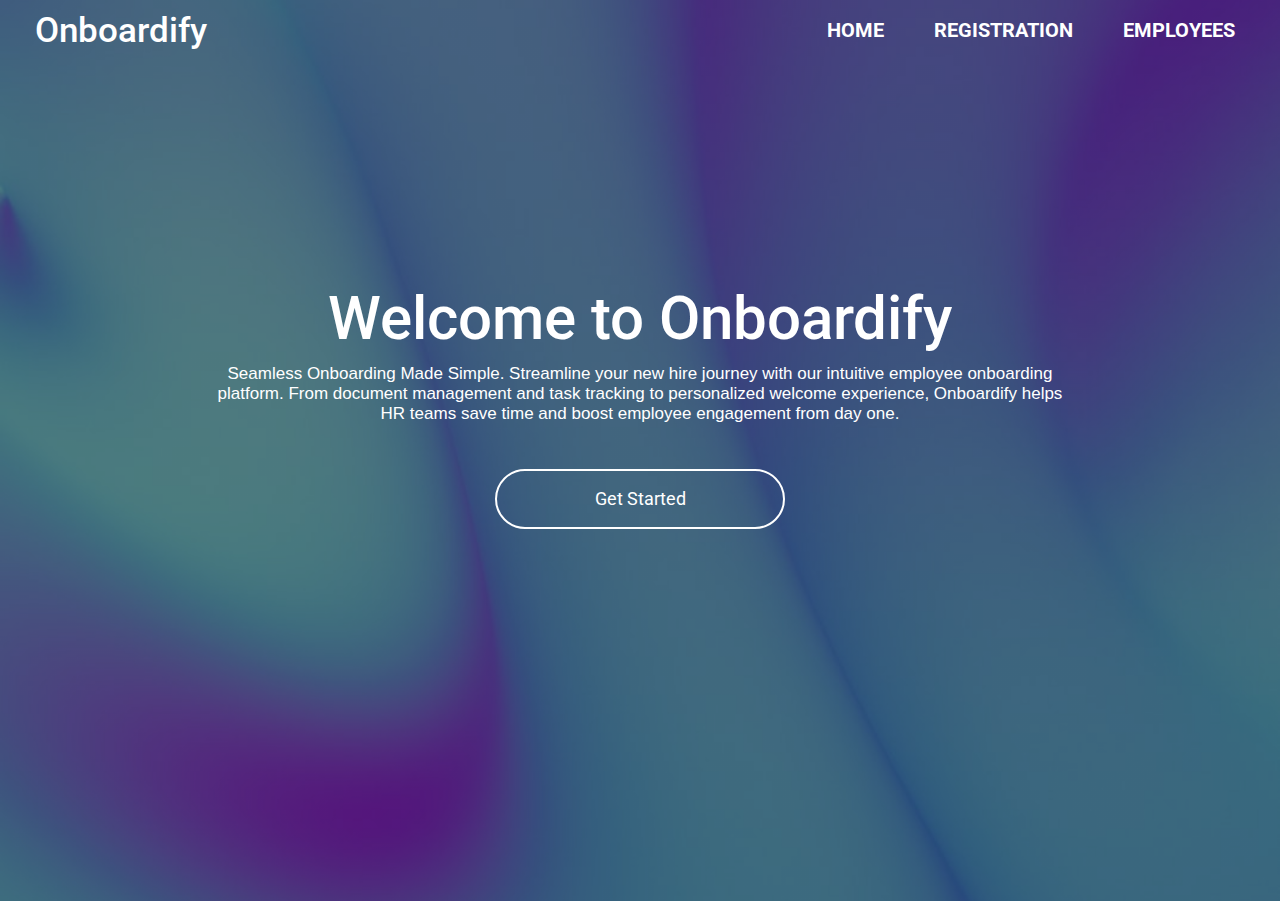
<file: index.html>
<!DOCTYPE html>
<html lang="en">
<head>
    <meta charset="UTF-8">
    <meta name="viewport" content="width=device-width, initial-scale=1.0">
    <title>Home Page</title>
    <link rel="stylesheet" href="index.css">
</head>
<body>
    <div class="main">
        <div class="navbar">
            <div class="icon">
                <h2 class="logo">Onboardify</h2>
            </div>

            <div class="menu">
                <ul>
                    <li><a href="index.html">HOME</a></li>
                    <li><a href="registration.html">REGISTRATION</a></li>
                    <li><a href="employees.php">EMPLOYEES</a></li>
                </ul>
            </div>
              
        </div>
        <div class="content">
            <div class="heading">
                <h3>Welcome to Onboardify</h3>
                <p class="overview">Seamless Onboarding Made Simple. Streamline your new hire journey with our intuitive employee
                    onboarding platform. From document management and task tracking to personalized welcome
                    experience, Onboardify helps HR teams save time and boost employee engagement from day one.
                </p>
                <div class="btn-start">
                    <button class="btn" onClick="window.location.href='registration.html';">Get Started</button>
                </div>
            </div>
        </div>
    </div>
</body>
</html>
</file>
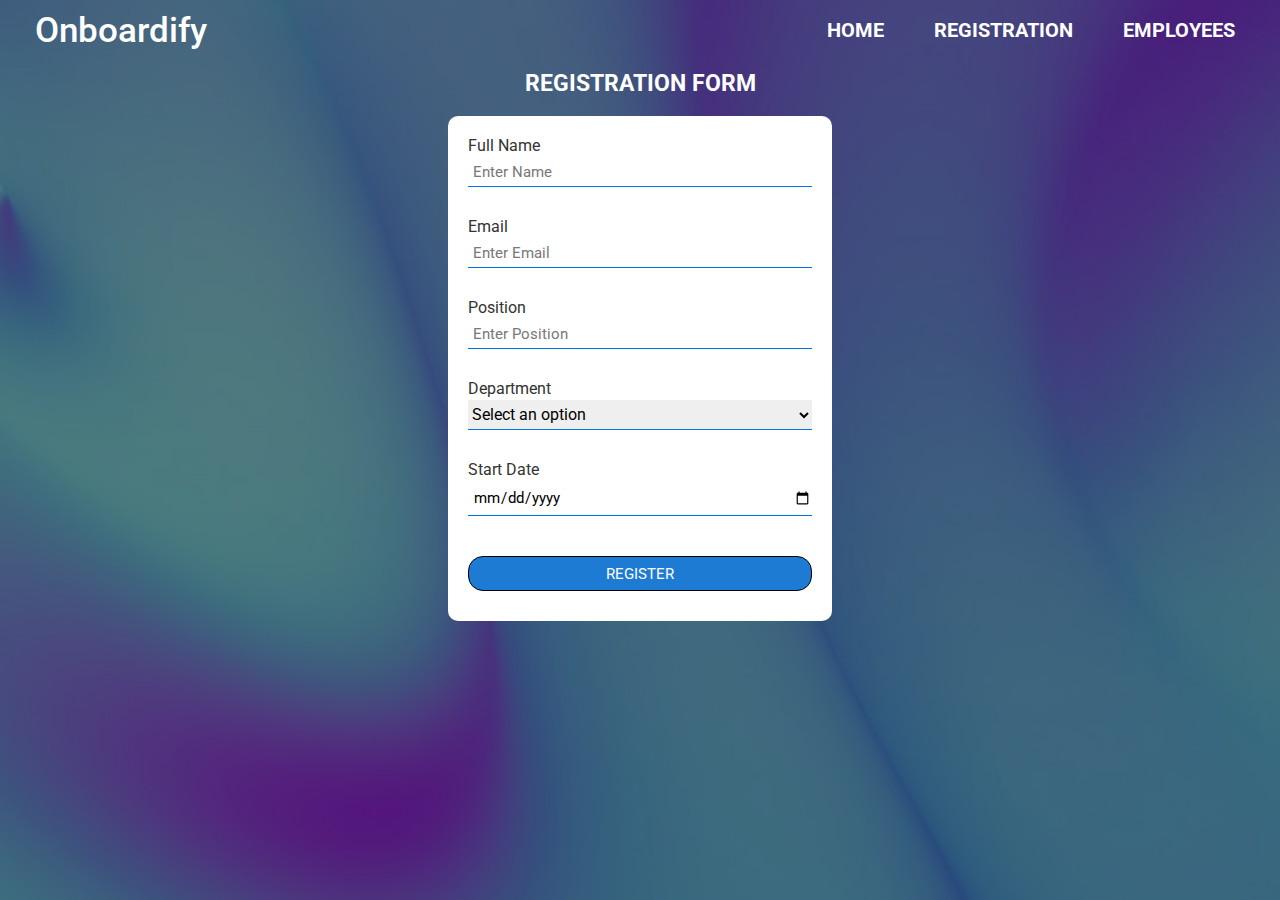
<file: registration.html>
<!DOCTYPE html>
<html lang="en">
<head>
    <meta charset="UTF-8">
    <meta name="viewport" content="width=device-width, initial-scale=1.0">
    <title>Registration Form</title>
    <link rel="stylesheet" href="registration.css">
</head>
<body>
    <form method="POST" id="myForm" onsubmit="return validateForm()" action="registration.php">
        <div class="main">
            <div class="navbar">
                <div class="icon">
                    <h2 class="logo">Onboardify</h2>
                </div>

                <div class="menu">
                    <ul>
                        <li><a href="index.html">HOME</a></li>
                        <li><a href="registration.html">REGISTRATION</a></li>
                        <li><a href="employees.php">EMPLOYEES</a></li>
                    </ul>
                </div>
            </div>                           
            <div class="header">
                <h2>REGISTRATION FORM</h2>
            </div>
            <div class="form">
                <form id="form">
                <div class="form-content">
                        <div class="full-name">
                            <label>Full Name</label>
                            <input type="text" name="name" placeholder="Enter Name" id="fullName">
                            <span class="error" id="fullNameError"></span>
                        </div>
                        <div class="email">
                            <label>Email</label>
                            <input type="text" name="email" placeholder="Enter Email" id="email">
                            <span class="error" id="emailError"></span>
                        </div>
                        <div class="position">
                            <label>Position</label>
                            <input type="text" id="position" name="position" placeholder="Enter Position" id="position">
                            <span class="error" id="positionError"></span>
                        </div>
                        <div class="department">
                            <label>Department</label>
                            <select name="department" id="department">
                            <option disabled selected>Select an option</option>
                            <option value="hr">Human Resource</option>
                            <option value="finance">Finance and Accounting</option>
                            <option value="marketing">Marketing</option>
                            <option value="sales">Sales</option>
                            <option value="operations">Operations</option>
                            <option value="tech">Information Technology</option>
                            <option value="customerService">Customer Service</option>
                            <option value="research">Research and Development</option>
                            <option value="legal">Legal</option>
                        </select>
                        <span class="error" id="departmentError"></span>
                        </div>
                        <div class="start-date">
                            <label>Start Date</label>
                            <input type="date" id="startDate" name="startDate">
                            <span class="error" id="startDateError"></span>
                        </div>
                        <div class="btn-register">
                            <button type="submit" name="enter" id="btnRegister">REGISTER</button>
                        </div>
                    </div>
                </form>
            </div>    
        </div>
    </form>
<script src=registration.js></script>
</body>
</html>
</file>
<file: index.css>
@import 
url('https://fonts.googleapis.com/css2?family=Roboto:ital,wght@0,100..900;1,100..900&display=swap');

*{
    margin: 0;
    padding: 0;
    font-family: "Roboto";
}
    

.main{
    width: 100%;
    height: 99vh;
    background: linear-gradient(to top, rgba(0, 0, 0, 0.5)50%,
    rgba(0, 0, 0, 0.5)50%), url('images/gradient6.jpeg');
    background-position: center;
    background-size: cover;
    padding-top: 10px;
}

.navbar{
    width: 100%;
    height: 40px;
    display:flex;
    align-items: center;
}

.icon{
    width: 30%;
    height: 100%;
    display: flex;
    align-items: center;
}

.logo{
    width: 120px;
    float: left;
    font-size: 35px;
    color: hsl(0, 0%, 100%);
    padding-left: 35px;
    font-weight: 500;
}

.menu{
    width: 70%;
    height: 100%;
    display: flex;
    justify-content: center;
    align-items: center;
}

ul{
    width: 90%;
    height: 100%;
    display: flex;
    gap: 50px;
    float: right;
    justify-content: flex-end;
    align-items: center;
}

ul li{
    list-style: none;
    font-size: 20px;
}

ul li a{
    text-decoration: none;
    color: white;
    font-weight: bold;
    transition: 0.4s ease-in-out; 
}

ul li a:hover{
    color: rgb(255, 166, 0);
}

.content{
    height: 90%;
    display: flex;
    justify-content: center;
}

.heading{
    width: 70%;
    height: 90%;
    display: flex;
    flex-direction: column;
    justify-content: center;
    align-items: center;
    color: hsl(0, 0%, 100%);
    /*border: 1px solid red;*/
}

h3{
    font-size: 60px;
    font-weight: 500;
    text-align: center;
    margin-bottom: 10px;
}

.overview{
    display: flex;
    justify-content: center;
    text-align: center;
    font-family: Arial;
    color: hsl(0, 0%, 100%);
    font-size: 17px;
    font-weight: 350;
    width: 95%;
    margin-bottom: 35px;
}

.btn-start{
    width: 100%;
    height: 80px;
    display: flex;
    justify-content: center;
    align-items: center;
}

.btn{
    width: 290px;
    height: 60px;
    background-color: rgba(165, 42, 42, 0);
    color: white;
    border: 2px solid hsl(0, 0%, 100%);
    border-radius: 30px;
    text-decoration: none;
    transition: 0.4s ease-in-out;
    cursor: pointer;
    font-size: 18px;
}

.btn:hover{
    background-color: #df7e01;
    transform: scale(1.05);
}
</file>
<file: registration.css>
@import 
url('https://fonts.googleapis.com/css2?family=Roboto:ital,wght@0,100..900;1,100..900&display=swap');

*{
    margin: 0;
    padding: 0;
    font-family: "Roboto";
    box-sizing: border-box;
}
    
.main{
    width: 100%;
    min-height: 100vh;
    background: linear-gradient(to top, rgba(0, 0, 0, 0.5)50%,
    rgba(0, 0, 0, 0.5)50%), url('images/gradient6.jpeg');
    background-position: center;
    background-size: cover;
    padding-top: 10px;
    padding-bottom: 10px;
}

.navbar{ 
    width: 100%;
    height: 40px;
    display:flex;
    align-items: center;
}

.icon{
    width: 30%;
    height: 100%;
    display: flex;
    align-items: center;
}

.logo{
    width: 120px;
    float: left;
    font-size: 35px;
    color: hsl(0, 0%, 100%);
    padding-left: 35px;
    font-weight: 500;
}

.menu{
    width: 70%;
    height: 100%;
    display: flex;
    justify-content: center;
    align-items: center;
}

ul{
    width: 90%;
    height: 100%;
    display: flex;
    gap: 50px;
    float: right;
    justify-content: flex-end;
    align-items: center;
}

ul li{
    list-style: none;
    font-size: 20px;
}

ul li a{
    text-decoration: none;
    color: white;
    font-weight: bold;
    transition: 0.4s ease-in-out; 
}

ul li a:hover{
    color: rgb(255, 166, 0);
}

.header{
    width: 100%;
    height: auto;
    margin-top: 20px;
    margin-bottom: 20px;
    display: flex;
    justify-content: center;
    align-items: center;
    color: hsl(0, 0%, 100%);
    font-size: 15px;
    font-weight: 300;
}

.form{
    display: flex;
    justify-content: center;
    align-items: center;
    width: 100%;
    height: auto;
    margin-bottom: 20px;
}

.form-content{
    width: 30%;
    height: 100%;
    background-color: hsl(0, 0%, 100%);
    display: flex;
    flex-direction: column;
    border-radius: 10px;
    gap: 10px;
    padding: 20px;
}

label {
    color: hsl(0, 0%, 20%);
    margin-bottom: 2px;
}

.full-name {
    display: flex;
    flex-direction: column;
}

.email {
    display: flex;
    flex-direction: column;
}

.position {
    display: flex;
    flex-direction: column;
}

.start-date {
    /*border: 1px solid blue;*/
    display: flex;
    flex-direction: column;
    /*margin-bottom: 5px;*/
}

.form input{
    width: 100%;
    height: 30px;
    color: hsl(0, 0%, 0%);
    border-top: none;
    border-bottom: 1px solid rgb(3, 117, 223);
    border-left: none;
    border-right: none;
    font-size: 16px;
    font-weight: 400;
    padding-left: 5px;
    margin-bottom: 2px;
}

.form input:focus{
    outline: none;
}

input::placeholder{
    font-size: 15px;
    text-align: left;
    color: hsl(0, 0%, 47%);
}

.department {
    /*border: 1px solid orange;*/
    display: flex;
    flex-direction: column;
    font-weight: 400;
}

.department select{
    width: 100%;
    height: 30px;
    border-top: none;
    border-bottom: 1px solid rgb(3, 117, 223);
    border-left: none;
    border-right: none;
    text-align: left;
    color: hsl(0, 0%, 0%);
    font-size: 16px;
    margin-bottom: 2px;
}

.department select:focus {
    outline: none;
}

option:disabled { 
    color: hsl(0, 0%, 49%);
}

select{
    font-size: 15px;
}

#startDate{
    width: 100%;
    height: 35px;
    text-align: left;
    font-size: 15px;
    color: hsl(0, 0%, 0%);
}

button{
    width: 100%;
    height: 35px;
    margin-top: 10px;
    margin-bottom: 10px;
    background-color: rgba(5, 109, 207, 0.904);
    color: hsl(0, 0%, 100%);
    font-size: 15px;
    transition: 0.3s ease-in-out;
    border: 1px solid black;
    border-radius: 15px;
}

button:hover{
    background-color: rgb(255, 166, 0);
    transform: scale(1.03);
}

.error {
    color: hsl(0, 100%, 50%);
    /*margin-top: 5px;*/
    font-size: 13px;
    padding-left: 5px;
    /*border: 1px solid blue;*/
    height: 18px;
}
</file>
